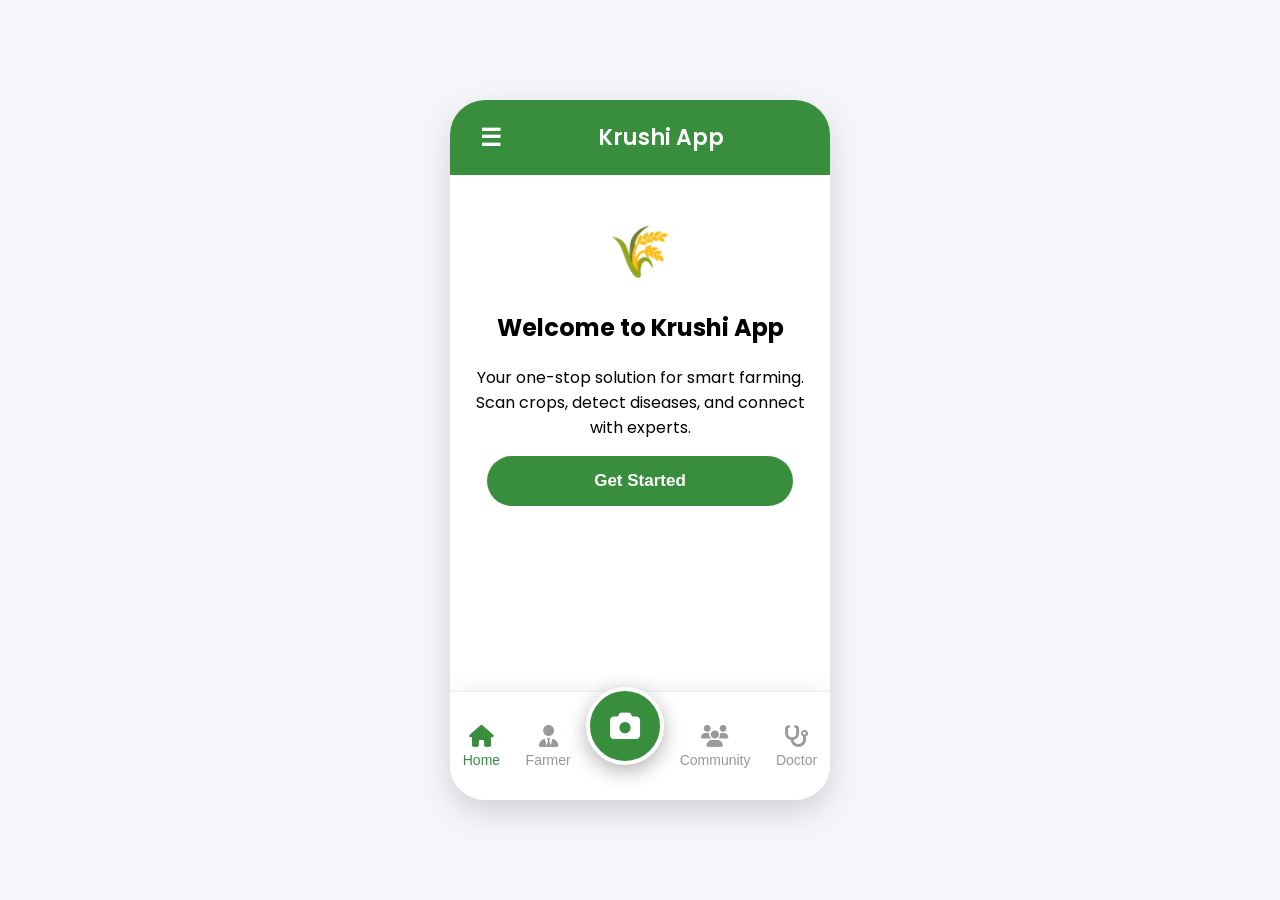
<file: index.html>
<!DOCTYPE html>
<html lang="en">
<head>
  <meta charset="UTF-8">
  <meta name="viewport" content="width=device-width, initial-scale=1.0">
  <title>Krushi App</title>
  <link rel="preconnect" href="https://fonts.googleapis.com">
  <link rel="preconnect" href="https://fonts.gstatic.com" crossorigin>
    <link rel="stylesheet" href="style.css">
  <link href="https://fonts.googleapis.com/css2?family=Poppins:wght@400;500;600;700&display=swap" rel="stylesheet">
  <link rel="stylesheet" href="https://cdnjs.cloudflare.com/ajax/libs/font-awesome/6.4.0/css/all.min.css">

</head>
<body>

  <div class="phone">
    <div id="sidebar" class="sidebar">
        <a href="javascript:void(0)" class="closebtn" onclick="closeNav()">&times;</a>
        <div class="sidebar-header">
            <i class="fa-solid fa-seedling" style="font-size: 30px;"></i>
            <h3>Krushi App</h3>
        </div>
        <a href="#" onclick="showHome()"><i class="fa-solid fa-house"></i> Home</a>
        <a href="#" onclick="showLogin()"><i class="fa-solid fa-right-to-bracket"></i> Login</a>
        <a href="#" onclick="showFarmer()"><i class="fa-solid fa-user-tie"></i> Farmer Dashboard</a>
        <a href="#" onclick="showDoctor()"><i class="fa-solid fa-stethoscope"></i> Doctor Dashboard</a>
        <a href="#" onclick="showCommunity()"><i class="fa-solid fa-users"></i> Community</a>
        <a href="#" onclick="showCropGuides()"><i class="fa-solid fa-book-open"></i> Crop Guides</a>
        <a href="#" onclick="showMarketplace()"><i class="fa-solid fa-store"></i> Marketplace</a>
    </div>

    <header id="title">
        <span class="menu-icon" onclick="openNav()">&#9776;</span>
        <div class="app-title">Krushi App</div>
    </header>
    <div class="content" id="screen">

      <div id="overview">
        <div class="logo">🌾</div>
        <h2>Welcome to Krushi App</h2>
        <p>Your one-stop solution for smart farming. Scan crops, detect diseases, and connect with experts.</p>
        <button class="btn" onclick="showHome()">Get Started</button>
      </div>

      <div id="home" style="display:none;">
        <div class="proximity-banner">
            <div>
                Farmers Online<br>
                <span>2</span>
            </div>
            <div>
                Doctors Online<br>
                <span>2</span>
            </div>
            <div>
                Range<br>
                <span>5 km</span>
            </div>
        </div>
        <input type="text" placeholder="🔍 Search for crops or solutions..." class="search-bar">
        
        <div class="options">
          <div class="option-box" onclick="showCropGuides()">
            <i class="fa-solid fa-book-open"></i>
            <span>Crop Guides</span>
          </div>
          <div class="option-box" onclick="showMarketplace()">
            <i class="fa-solid fa-store"></i>
            <span>Marketplace</span>
          </div>
          <div class="option-box" onclick="showCommunity()">
            <i class="fa-solid fa-users"></i>
            <span>Community</span>
          </div>
          <div class="option-box" onclick="showAgriNews()">
            <i class="fa-solid fa-newspaper"></i>
            <span>Agri-News</span>
          </div>
        </div>
        <button class="btn" onclick="showSimpleMode()">Simple Mode (Voice)</button>
      </div>
      
      <div id="simpleMode" style="display:none;">
          <div class="section-title">Simple Mode Activated</div>
          <div class="speech-bubble">
              <i class="fa-solid fa-volume-high"></i>
              <p>Welcome, I am your guide. What would you like to do?</p>
          </div>
          <div class="simple-mode-options">
              <button class="btn" onclick="showScanner(); speak('Okay. Please hold the phone steady to scan your crop.');">Scan Crop</button>
              <button class="btn" onclick="speak('Searching for nearby doctors.');">Talk to Doctor</button>
              <button class="btn" onclick="speak('Today\'s weather is sunny with a temperature of 28 degrees Celsius.');">Check Weather</button>
              <button class="btn" onclick="showHome(); speak('Simple mode is now off.');">Exit Simple Mode</button>
          </div>
      </div>

      <div id="login" style="display:none;">
        <div class="section-title">Login As</div>
        <button class="btn" onclick="showFarmer()"><i class="fa-solid fa-user-tie btn-icon"></i>Farmer</button>
        <button class="btn btn-secondary" onclick="showDoctor()"><i class="fa-solid fa-stethoscope btn-icon"></i>Agri Doctor</button>
        <button class="btn" onclick="showHome()"><i class="fa-solid fa-arrow-left btn-icon"></i>Back to Home</button>
      </div>

      <div id="farmer" style="display:none;">
        <div class="section-title">Farmer Dashboard</div>
        <div class="proximity-banner">
            <div>
                My nearby Experts:<br>
                <span>2 Doctors within 5 km</span>
            </div>
        </div>
        <div class="card">
          <h4>Latest Scan:</h4>
          <p><strong>Detected:</strong> Leaf Spot on Wheat</p>
          <p><strong>Suggestion:</strong> Apply a copper-based fungicide. Consult nearby doctor for dosage.</p>
        </div>
        <button class="btn"><i class="fa-solid fa-headset btn-icon"></i>Contact Expert</button>
        <button class="btn btn-secondary" onclick="showHome()"><i class="fa-solid fa-arrow-left btn-icon"></i>Back</button>
      </div>

      <div id="doctor" style="display:none;">
        <div class="section-title">Doctor Dashboard</div>
        <div class="proximity-banner">
            <div>
                Farmers Online:<br>
                <span>2 within 5 km</span>
            </div>
        </div>
        <div class="card">
          <h4>New Consultation Request:</h4>
          <p><strong>Farmer:</strong> Ramesh, Vill. Bori (3 km)</p>
          <p><strong>Problem:</strong> Cotton pest infestation.</p>
          <button class="btn">Accept</button>
        </div>
        <button class="btn" onclick="showHome()"><i class="fa-solid fa-arrow-left btn-icon"></i>Back</button>
      </div>

      <div id="community" style="display:none;">
        <div class="section-title">Farmer Community</div>
        <div class="card">
          <h4>🌾 Ramesh:</h4>
          <p>My tomato leaves are turning yellow. Any tips?</p>
          <small>2 replies</small>
        </div>
        <div class="card">
          <h4>👩‍🌾 Sita:</h4>
          <p>Neem spray worked for me! You can try mixing 10ml in 1 liter of water.</p>
          <small>5 likes</small>
        </div>
        <button class="btn"><i class="fa-solid fa-plus btn-icon"></i>Post New Question</button>
        <button class="btn btn-secondary" onclick="showHome()"><i class="fa-solid fa-arrow-left btn-icon"></i>Back</button>
      </div>

      <div id="scanResult" style="display:none;">
        <div class="section-title">Scan Results</div>
        <div class="card">
            <div class="scan-result-section">
                <h4><i class="fa-solid fa-seedling"></i> Identified Disease</h4>
                <p><strong>Tomato Leaf Curl Virus (ToLCV)</strong></p>
                <p>This is a major viral disease affecting tomato plants, transmitted by whiteflies.</p>
            </div>
            <div class="scan-result-section">
                <h4><i class="fa-solid fa-spray-can"></i> Recommended Pesticides</h4>
                <ul>
                    <li>Neem Oil-based sprays</li>
                    <li>Acetamiprid-based insecticides</li>
                    <li>Spiromesifen for whitefly control</li>
                </ul>
                <a href="#" class="btn btn-secondary" style="width:100%;" onclick="showMarketplace()">Buy Now from Marketplace</a>
            </div>
            <div class="scan-result-section">
                <h4><i class="fa-solid fa-shield-halved"></i> How to Prevent It</h4>
                <ul>
                    <li>Use virus-free seeds and seedlings.</li>
                    <li>Control the whitefly population using neem oil or insecticidal soap.</li>
                    <li>Remove and destroy infected plants immediately to prevent spread.</li>
                </ul>
            </div>
            <div class="scan-result-section">
                <h4><i class="fa-solid fa-bug-slash"></i> Why This Happens</h4>
                <p>The virus is spread by a tiny insect called the **whitefly**. When a whitefly feeds on an infected plant and then moves to a healthy one, it transfers the virus. High temperatures and dry weather can increase whitefly activity.</p>
            </div>
            <div class="scan-result-section">
                <h4><i class="fa-solid fa-user-doctor"></i> Connect with a Doctor</h4>
                <p>Get expert advice from a professional nearby.</p>
                <div class="card" style="padding:10px;">
                    <strong>Dr. Patil</strong> (Agri Specialist)<br>
                    Distance: <strong>1.5 km</strong><br>
                    <a href="tel:+919876543210" class="btn btn-secondary" style="width:100%; margin:10px 0 0;">Call Now</a>
                </div>
            </div>
        </div>
        <button class="btn btn-secondary" onclick="showHome()"><i class="fa-solid fa-arrow-left btn-icon"></i>Back to Home</button>
      </div>

      <div id="cropGuides" style="display:none;">
        <div class="section-title">🌾 Crop Guides</div>
        <input type="text" placeholder="Search guides..." class="search-bar">
        <div class="card">
            <h4>Tomato Cultivation</h4>
            <p>A comprehensive guide on soil, planting, and pest management for tomatoes.</p>
        </div>
        <div class="card">
            <h4>Wheat Harvesting</h4>
            <p>Learn the best practices and modern techniques for a high-yield wheat harvest.</p>
        </div>
        <button class="btn" onclick="showHome()"><i class="fa-solid fa-arrow-left btn-icon"></i>Back</button>
      </div>

      <div id="marketplace" style="display:none;">
        <div class="section-title">🛍️ Marketplace</div>
        <div class="card">
            <h4>Fertilizer: Bio-Grow Organic</h4>
            <p><strong>Price:</strong> ₹500/kg</p>
            <button class="btn">Buy Now</button>
        </div>
        <div class="card">
            <h4>Pest Spray: Neem Oil</h4>
            <p><strong>Price:</strong> ₹250/bottle</p>
            <button class="btn">Buy Now</button>
        </div>
        <button class="btn" onclick="showHome()"><i class="fa-solid fa-arrow-left btn-icon"></i>Back</button>
      </div>

      <div id="agriNews" style="display:none;">
        <div class="section-title">📰 Agri-News</div>
        <div class="card news-card">
            <h5>Govt. announces new subsidy for farmers.</h5>
            <p>The government today launched a new scheme...</p>
        </div>
        <div class="card news-card">
            <h5>Monsoon forecast: Heavy rains expected in South.</h5>
            <p>Farmers in the region are advised to prepare...</p>
        </div>
        <button class="btn" onclick="showHome()"><i class="fa-solid fa-arrow-left btn-icon"></i>Back</button>
      </div>
    </div>

    <div id="scanner" class="scanner-view" style="display:none;">
        <div class="scanner-camera-feed">
            <div class="scanner-window">
                <div class="scanner-line"></div>
            </div>
        </div>
        <button class="shutter-btn" onclick="simulateScan()">
            <i class="fa-solid fa-camera" style="color:var(--primary-green);"></i>
        </button>
    </div>

    <div class="nav">
      <button onclick="showHome()" id="navHome" class="active">
          <i class="fa-solid fa-house"></i>Home
      </button>
      <button onclick="showFarmer()" id="navFarmer">
          <i class="fa-solid fa-user-tie"></i>Farmer
      </button>
      <div class="scanner-btn" onclick="showScanner()">
          <i class="fa fa-camera"></i>
      </div>
      <button onclick="showCommunity()" id="navCommunity">
          <i class="fa-solid fa-users"></i>Community
      </button>
      <button onclick="showDoctor()" id="navDoctor">
          <i class="fa-solid fa-stethoscope"></i>Doctor
      </button>
    </div>
  </div>

  <script src="App.js">  </script>

</body>

</html>
</file>
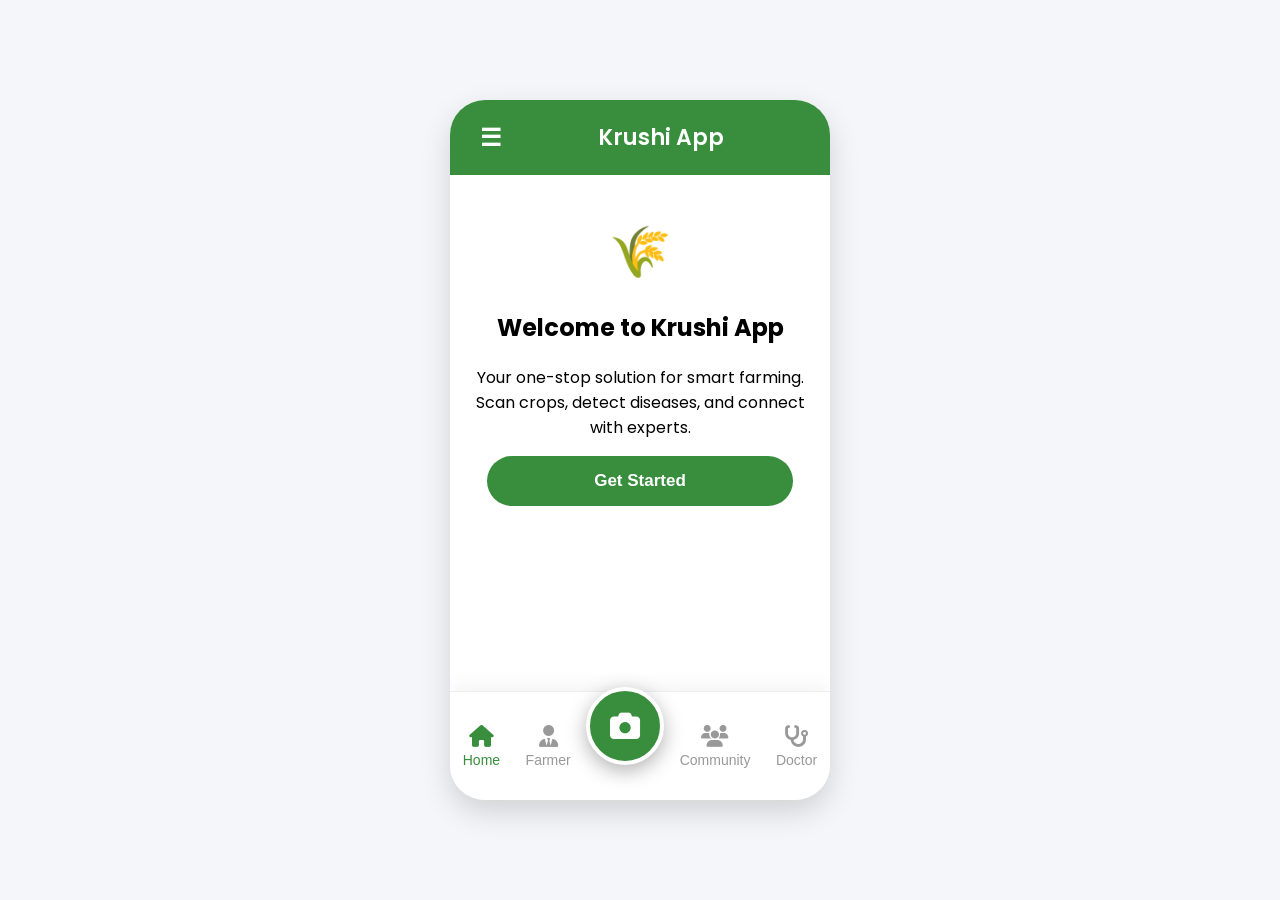
<file: index1.html>
<!DOCTYPE html>
<html lang="en">
<head>
  <meta charset="UTF-8">
  <meta name="viewport" content="width=device-width, initial-scale=1.0">
  <title>Krushi App</title>
  <link rel="preconnect" href="https://fonts.googleapis.com">
  <link rel="preconnect" href="https://fonts.gstatic.com" crossorigin>
  <link href="https://fonts.googleapis.com/css2?family=Poppins:wght@400;500;600;700&display=swap" rel="stylesheet">
  <link rel="stylesheet" href="https://cdnjs.cloudflare.com/ajax/libs/font-awesome/6.4.0/css/all.min.css">
  <style>
    :root {
      --primary-green: #388E3C;
      --secondary-green: #8BC34A;
      --light-green: #E8F5E9;
      --text-dark: #333;
      --text-light: #fff;
      --bg-light: #f4f6f9;
      --card-bg: #fff;
    }
    body {
      font-family: 'Poppins', sans-serif;
      margin: 0;
      padding: 0;
      background: var(--bg-light);
      display: flex;
      justify-content: center;
      align-items: center;
      min-height: 100vh;
    }
    .phone {
      width: 380px;
      height: 700px;
      background: var(--card-bg);
      border-radius: 35px;
      box-shadow: 0 12px 30px rgba(0,0,0,0.15);
      overflow: hidden;
      display: flex;
      flex-direction: column;
      position: relative;
    }
    header {
      background: var(--primary-green);
      color: var(--text-light);
      text-align: center;
      padding: 20px;
      font-size: 22px;
      font-weight: 600;
      display: flex;
      align-items: center;
      justify-content: space-between;
      gap: 10px;
      transition: background 0.3s ease-in-out;
    }
    header .menu-icon {
        font-size: 24px;
        cursor: pointer;
        padding-left: 10px;
    }
    header .app-title {
        flex-grow: 1;
        text-align: center;
    }
    .content {
      flex: 1;
      padding: 20px;
      text-align: center;
      overflow-y: auto;
      -webkit-overflow-scrolling: touch;
    }
    .logo {
      font-size: 50px;
      margin: 20px 0;
      color: var(--primary-green);
    }
    .btn {
      display: block;
      width: 90%;
      margin: 15px auto;
      padding: 15px;
      background: var(--primary-green);
      color: var(--text-light);
      font-size: 17px;
      font-weight: 600;
      border: none;
      border-radius: 30px;
      cursor: pointer;
      transition: background 0.3s, transform 0.2s;
    }
    .btn:hover {
      background: #2E7D32;
      transform: translateY(-2px);
    }
    .btn-secondary {
      background: var(--secondary-green);
    }
    .btn-secondary:hover {
      background: #7CB342;
    }
    .btn-icon {
      font-size: 20px;
      margin-right: 10px;
    }
    .options {
      display: grid;
      grid-template-columns: 1fr 1fr;
      gap: 20px;
      margin-top: 25px;
    }
    .option-box {
      background: var(--light-green);
      padding: 25px 15px;
      border-radius: 20px;
      font-weight: 600;
      cursor: pointer;
      box-shadow: 0 4px 10px rgba(0,0,0,0.05);
      transition: transform 0.2s, box-shadow 0.2s;
      color: var(--text-dark);
    }
    .option-box:hover {
      transform: translateY(-5px);
      box-shadow: 0 6px 15px rgba(0,0,0,0.1);
    }
    .option-box i {
      font-size: 36px;
      color: var(--primary-green);
      margin-bottom: 10px;
    }
    .card {
      background: var(--card-bg);
      padding: 20px;
      border-radius: 15px;
      margin: 15px 0;
      text-align: left;
      box-shadow: 0 4px 15px rgba(0,0,0,0.08);
      color: var(--text-dark);
    }
    .card h4 {
        margin-top: 0;
        margin-bottom: 8px;
        color: var(--primary-green);
    }
    .nav {
      display: flex;
      justify-content: space-around;
      align-items: center;
      padding: 15px 0;
      border-top: 1px solid #eee;
      background: var(--card-bg);
      box-shadow: 0 -5px 20px rgba(0,0,0,0.05);
      position: relative;
      z-index: 5;
    }
    .nav button {
      background: none;
      border: none;
      font-size: 20px;
      cursor: pointer;
      color: #999;
      transition: color 0.3s;
      padding: 10px;
      display: flex;
      flex-direction: column;
      align-items: center;
      gap: 5px;
      font-size: 14px;
      font-weight: 500;
    }
    .nav button i {
        font-size: 22px;
    }
    .nav button:hover, .nav button.active {
      color: var(--primary-green);
    }
    .scanner-btn {
        background: var(--primary-green);
        width: 70px;
        height: 70px;
        border-radius: 50%;
        color: white;
        font-size: 30px;
        display: flex;
        align-items: center;
        justify-content: center;
        cursor: pointer;
        box-shadow: 0 6px 20px rgba(0,0,0,0.3);
        border: 4px solid white;
        animation: pulse 2s infinite;
        z-index: 10;
        transform: translateY(-20px);
    }
    @keyframes pulse {
      0% { box-shadow: 0 0 0 0 rgba(56, 142, 60, 0.5); }
      70% { box-shadow: 0 0 0 20px rgba(56, 142, 60, 0); }
      100% { box-shadow: 0 0 0 0 rgba(56, 142, 60, 0); }
    }
    .section-title {
        font-size: 24px;
        font-weight: 600;
        color: var(--primary-green);
        margin-bottom: 20px;
    }
    .search-bar {
      width: 100%;
      padding: 12px 20px;
      border-radius: 30px;
      border: 1px solid #ddd;
      font-size: 16px;
      margin-bottom: 20px;
      background-color: #f9f9f9;
      box-shadow: inset 0 1px 3px rgba(0,0,0,0.05);
    }
    .simple-mode-toggle {
        display: block;
        width: 100%;
        margin-bottom: 20px;
        padding: 10px;
        font-size: 14px;
        font-weight: 500;
        color: #666;
        text-align: center;
    }
    .speech-bubble {
        background: var(--light-green);
        color: var(--primary-green);
        padding: 15px;
        border-radius: 20px;
        position: relative;
        margin-top: 20px;
        text-align: center;
        animation: fadeIn 0.5s;
        font-weight: 500;
    }
    .speech-bubble::before {
        content: '';
        position: absolute;
        top: -10px;
        left: 50%;
        transform: translateX(-50%);
        border-left: 10px solid transparent;
        border-right: 10px solid transparent;
        border-bottom: 10px solid var(--light-green);
    }
    .proximity-banner {
        background: #DCEDC8;
        padding: 15px;
        border-radius: 15px;
        margin-bottom: 20px;
        color: #33691E;
        font-weight: 600;
        font-size: 14px;
        display: flex;
        justify-content: space-around;
        align-items: center;
        box-shadow: 0 4px 8px rgba(0,0,0,0.05);
    }
    .proximity-banner span {
        display: block;
        font-size: 18px;
        font-weight: 700;
        margin-top: 5px;
    }
    @keyframes fadeIn {
        from { opacity: 0; }
        to { opacity: 1; }
    }
    
    /* Sidebar styles */
    .sidebar {
        height: 100%;
        width: 0;
        position: absolute;
        z-index: 20;
        top: 0;
        left: 0;
        background-color: var(--card-bg);
        overflow-x: hidden;
        transition: 0.5s;
        padding-top: 60px;
        box-shadow: 5px 0 25px rgba(0,0,0,0.1);
    }
    .sidebar a {
        padding: 15px 25px;
        text-decoration: none;
        font-size: 18px;
        color: var(--text-dark);
        display: block;
        transition: 0.3s;
        font-weight: 600;
    }
    .sidebar a:hover {
        background-color: var(--light-green);
        color: var(--primary-green);
    }
    .sidebar .closebtn {
        position: absolute;
        top: 15px;
        right: 25px;
        font-size: 36px;
        margin-left: 50px;
    }
    .sidebar-header {
        padding: 20px;
        text-align: center;
        border-bottom: 1px solid #eee;
        margin-bottom: 20px;
    }
    .sidebar-header h3 {
        margin: 0;
        color: var(--primary-green);
    }

    /* Scanner View styles */
    .scanner-view {
        position: absolute;
        top: 0;
        left: 0;
        width: 100%;
        height: 100%;
        background-color: #000;
        display: flex;
        flex-direction: column;
        justify-content: center;
        align-items: center;
        z-index: 10;
        color: white;
        text-align: center;
    }
    .scanner-camera-feed {
        width: 100%;
        height: 100%;
        background-color: #222; /* Placeholder for camera feed */
        position: relative;
    }
    .scanner-window {
        position: absolute;
        top: 50%;
        left: 50%;
        transform: translate(-50%, -50%);
        width: 80%;
        height: 400px;
        border: 3px solid var(--secondary-green);
        border-radius: 15px;
        box-shadow: 0 0 20px rgba(139, 195, 74, 0.5);
        overflow: hidden;
    }
    .scanner-line {
        width: 100%;
        height: 5px;
        background: linear-gradient(to right, transparent, var(--secondary-green), transparent);
        animation: scan-line 2s linear infinite;
        position: absolute;
        top: 0;
    }
    .shutter-btn {
        position: absolute;
        bottom: 50px;
        left: 50%;
        transform: translateX(-50%);
        background: white;
        width: 70px;
        height: 70px;
        border-radius: 50%;
        display: flex;
        align-items: center;
        justify-content: center;
        cursor: pointer;
        border: 5px solid var(--primary-green);
        box-shadow: 0 0 10px rgba(0,0,0,0.3);
    }
    @keyframes scan-line {
        0% { top: 0; }
        100% { top: 100%; }
    }
    
    /* Scan Result styles */
    .scan-result-section {
        margin-bottom: 25px;
        text-align: left;
    }
    .scan-result-section h4 {
        color: var(--primary-green);
        font-size: 18px;
        margin-bottom: 10px;
        border-bottom: 2px solid var(--light-green);
        padding-bottom: 5px;
    }
    
    /* Simple Mode button grid */
    .simple-mode-options {
        display: grid;
        grid-template-columns: 1fr;
        gap: 15px;
        margin-top: 20px;
    }
    .simple-mode-options .btn {
        margin: 0 auto;
        width: 100%;
    }
  </style>
</head>
<body>

  <div class="phone">
    <div id="sidebar" class="sidebar">
        <a href="javascript:void(0)" class="closebtn" onclick="closeNav()">&times;</a>
        <div class="sidebar-header">
            <i class="fa-solid fa-seedling" style="font-size: 30px;"></i>
            <h3>Krushi App</h3>
        </div>
        <a href="#" onclick="showHome()"><i class="fa-solid fa-house"></i> Home</a>
        <a href="#" onclick="showLogin()"><i class="fa-solid fa-right-to-bracket"></i> Login</a>
        <a href="#" onclick="showFarmer()"><i class="fa-solid fa-user-tie"></i> Farmer Dashboard</a>
        <a href="#" onclick="showDoctor()"><i class="fa-solid fa-stethoscope"></i> Doctor Dashboard</a>
        <a href="#" onclick="showCommunity()"><i class="fa-solid fa-users"></i> Community</a>
        <a href="#" onclick="showCropGuides()"><i class="fa-solid fa-book-open"></i> Crop Guides</a>
        <a href="#" onclick="showMarketplace()"><i class="fa-solid fa-store"></i> Marketplace</a>
    </div>

    <header id="title">
        <span class="menu-icon" onclick="openNav()">&#9776;</span>
        <div class="app-title">Krushi App</div>
    </header>
    <div class="content" id="screen">

      <div id="overview">
        <div class="logo">🌾</div>
        <h2>Welcome to Krushi App</h2>
        <p>Your one-stop solution for smart farming. Scan crops, detect diseases, and connect with experts.</p>
        <button class="btn" onclick="showHome()">Get Started</button>
      </div>

      <div id="home" style="display:none;">
        <div class="proximity-banner">
            <div>
                Farmers Online<br>
                <span>2</span>
            </div>
            <div>
                Doctors Online<br>
                <span>2</span>
            </div>
            <div>
                Range<br>
                <span>5 km</span>
            </div>
        </div>
        <input type="text" placeholder="🔍 Search for crops or solutions..." class="search-bar">
        
        <div class="options">
          <div class="option-box" onclick="showCropGuides()">
            <i class="fa-solid fa-book-open"></i>
            <span>Crop Guides</span>
          </div>
          <div class="option-box" onclick="showMarketplace()">
            <i class="fa-solid fa-store"></i>
            <span>Marketplace</span>
          </div>
          <div class="option-box" onclick="showCommunity()">
            <i class="fa-solid fa-users"></i>
            <span>Community</span>
          </div>
          <div class="option-box" onclick="showAgriNews()">
            <i class="fa-solid fa-newspaper"></i>
            <span>Agri-News</span>
          </div>
        </div>
        <button class="btn" onclick="showSimpleMode()">Simple Mode (Voice)</button>
      </div>
      
      <div id="simpleMode" style="display:none;">
          <div class="section-title">Simple Mode Activated</div>
          <div class="speech-bubble">
              <i class="fa-solid fa-volume-high"></i>
              <p>Welcome, I am your guide. What would you like to do?</p>
          </div>
          <div class="simple-mode-options">
              <button class="btn" onclick="showScanner(); speak('Okay. Please hold the phone steady to scan your crop.');">Scan Crop</button>
              <button class="btn" onclick="speak('Searching for nearby doctors.');">Talk to Doctor</button>
              <button class="btn" onclick="speak('Today\'s weather is sunny with a temperature of 28 degrees Celsius.');">Check Weather</button>
              <button class="btn" onclick="showHome(); speak('Simple mode is now off.');">Exit Simple Mode</button>
          </div>
      </div>

      <div id="login" style="display:none;">
        <div class="section-title">Login As</div>
        <button class="btn" onclick="showFarmer()"><i class="fa-solid fa-user-tie btn-icon"></i>Farmer</button>
        <button class="btn btn-secondary" onclick="showDoctor()"><i class="fa-solid fa-stethoscope btn-icon"></i>Agri Doctor</button>
        <button class="btn" onclick="showHome()"><i class="fa-solid fa-arrow-left btn-icon"></i>Back to Home</button>
      </div>

      <div id="farmer" style="display:none;">
        <div class="section-title">Farmer Dashboard</div>
        <div class="proximity-banner">
            <div>
                My nearby Experts:<br>
                <span>2 Doctors within 5 km</span>
            </div>
        </div>
        <div class="card">
          <h4>Latest Scan:</h4>
          <p><strong>Detected:</strong> Leaf Spot on Wheat</p>
          <p><strong>Suggestion:</strong> Apply a copper-based fungicide. Consult nearby doctor for dosage.</p>
        </div>
        <button class="btn"><i class="fa-solid fa-headset btn-icon"></i>Contact Expert</button>
        <button class="btn btn-secondary" onclick="showHome()"><i class="fa-solid fa-arrow-left btn-icon"></i>Back</button>
      </div>

      <div id="doctor" style="display:none;">
        <div class="section-title">Doctor Dashboard</div>
        <div class="proximity-banner">
            <div>
                Farmers Online:<br>
                <span>2 within 5 km</span>
            </div>
        </div>
        <div class="card">
          <h4>New Consultation Request:</h4>
          <p><strong>Farmer:</strong> Ramesh, Vill. Bori (3 km)</p>
          <p><strong>Problem:</strong> Cotton pest infestation.</p>
          <button class="btn">Accept</button>
        </div>
        <button class="btn" onclick="showHome()"><i class="fa-solid fa-arrow-left btn-icon"></i>Back</button>
      </div>

      <div id="community" style="display:none;">
        <div class="section-title">Farmer Community</div>
        <div class="card">
          <h4>🌾 Ramesh:</h4>
          <p>My tomato leaves are turning yellow. Any tips?</p>
          <small>2 replies</small>
        </div>
        <div class="card">
          <h4>👩‍🌾 Sita:</h4>
          <p>Neem spray worked for me! You can try mixing 10ml in 1 liter of water.</p>
          <small>5 likes</small>
        </div>
        <button class="btn"><i class="fa-solid fa-plus btn-icon"></i>Post New Question</button>
        <button class="btn btn-secondary" onclick="showHome()"><i class="fa-solid fa-arrow-left btn-icon"></i>Back</button>
      </div>

      <div id="scanResult" style="display:none;">
        <div class="section-title">Scan Results</div>
        <div class="card">
            <div class="scan-result-section">
                <h4><i class="fa-solid fa-seedling"></i> Identified Disease</h4>
                <p><strong>Tomato Leaf Curl Virus (ToLCV)</strong></p>
                <p>This is a major viral disease affecting tomato plants, transmitted by whiteflies.</p>
            </div>
            <div class="scan-result-section">
                <h4><i class="fa-solid fa-spray-can"></i> Recommended Pesticides</h4>
                <ul>
                    <li>Neem Oil-based sprays</li>
                    <li>Acetamiprid-based insecticides</li>
                    <li>Spiromesifen for whitefly control</li>
                </ul>
                <a href="#" class="btn btn-secondary" style="width:100%;" onclick="showMarketplace()">Buy Now from Marketplace</a>
            </div>
            <div class="scan-result-section">
                <h4><i class="fa-solid fa-shield-halved"></i> How to Prevent It</h4>
                <ul>
                    <li>Use virus-free seeds and seedlings.</li>
                    <li>Control the whitefly population using neem oil or insecticidal soap.</li>
                    <li>Remove and destroy infected plants immediately to prevent spread.</li>
                </ul>
            </div>
            <div class="scan-result-section">
                <h4><i class="fa-solid fa-bug-slash"></i> Why This Happens</h4>
                <p>The virus is spread by a tiny insect called the **whitefly**. When a whitefly feeds on an infected plant and then moves to a healthy one, it transfers the virus. High temperatures and dry weather can increase whitefly activity.</p>
            </div>
            <div class="scan-result-section">
                <h4><i class="fa-solid fa-user-doctor"></i> Connect with a Doctor</h4>
                <p>Get expert advice from a professional nearby.</p>
                <div class="card" style="padding:10px;">
                    <strong>Dr. Patil</strong> (Agri Specialist)<br>
                    Distance: <strong>1.5 km</strong><br>
                    <a href="tel:+919876543210" class="btn btn-secondary" style="width:100%; margin:10px 0 0;">Call Now</a>
                </div>
            </div>
        </div>
        <button class="btn btn-secondary" onclick="showHome()"><i class="fa-solid fa-arrow-left btn-icon"></i>Back to Home</button>
      </div>

      <div id="cropGuides" style="display:none;">
        <div class="section-title">🌾 Crop Guides</div>
        <input type="text" placeholder="Search guides..." class="search-bar">
        <div class="card">
            <h4>Tomato Cultivation</h4>
            <p>A comprehensive guide on soil, planting, and pest management for tomatoes.</p>
        </div>
        <div class="card">
            <h4>Wheat Harvesting</h4>
            <p>Learn the best practices and modern techniques for a high-yield wheat harvest.</p>
        </div>
        <button class="btn" onclick="showHome()"><i class="fa-solid fa-arrow-left btn-icon"></i>Back</button>
      </div>

      <div id="marketplace" style="display:none;">
        <div class="section-title">🛍️ Marketplace</div>
        <div class="card">
            <h4>Fertilizer: Bio-Grow Organic</h4>
            <p><strong>Price:</strong> ₹500/kg</p>
            <button class="btn">Buy Now</button>
        </div>
        <div class="card">
            <h4>Pest Spray: Neem Oil</h4>
            <p><strong>Price:</strong> ₹250/bottle</p>
            <button class="btn">Buy Now</button>
        </div>
        <button class="btn" onclick="showHome()"><i class="fa-solid fa-arrow-left btn-icon"></i>Back</button>
      </div>

      <div id="agriNews" style="display:none;">
        <div class="section-title">📰 Agri-News</div>
        <div class="card news-card">
            <h5>Govt. announces new subsidy for farmers.</h5>
            <p>The government today launched a new scheme...</p>
        </div>
        <div class="card news-card">
            <h5>Monsoon forecast: Heavy rains expected in South.</h5>
            <p>Farmers in the region are advised to prepare...</p>
        </div>
        <button class="btn" onclick="showHome()"><i class="fa-solid fa-arrow-left btn-icon"></i>Back</button>
      </div>
    </div>

    <div id="scanner" class="scanner-view" style="display:none;">
        <div class="scanner-camera-feed">
            <div class="scanner-window">
                <div class="scanner-line"></div>
            </div>
        </div>
        <button class="shutter-btn" onclick="simulateScan()">
            <i class="fa-solid fa-camera" style="color:var(--primary-green);"></i>
        </button>
    </div>

    <div class="nav">
      <button onclick="showHome()" id="navHome" class="active">
          <i class="fa-solid fa-house"></i>Home
      </button>
      <button onclick="showFarmer()" id="navFarmer">
          <i class="fa-solid fa-user-tie"></i>Farmer
      </button>
      <div class="scanner-btn" onclick="showScanner()">
          <i class="fa fa-camera"></i>
      </div>
      <button onclick="showCommunity()" id="navCommunity">
          <i class="fa-solid fa-users"></i>Community
      </button>
      <button onclick="showDoctor()" id="navDoctor">
          <i class="fa-solid fa-stethoscope"></i>Doctor
      </button>
    </div>
  </div>

  <script>
    let simpleMode = false;
    const synth = window.speechSynthesis;

    function hideAll() {
      document.querySelectorAll("#screen > div").forEach(div => div.style.display = "none");
    }
    
    function speak(text) {
        if (!synth) return;
        const utterance = new SpeechSynthesisUtterance(text);
        utterance.lang = 'en-IN';
        synth.speak(utterance);
    }
    
    function showScreen(id, titleText) {
        hideAll();
        document.getElementById(id).style.display = "block";
        document.querySelector('.app-title').innerText = titleText;
    }
    
    function openNav() {
        document.getElementById("sidebar").style.width = "250px";
    }

    function closeNav() {
        document.getElementById("sidebar").style.width = "0";
    }

    function showHome() { 
        showScreen('home', 'Krushi App'); 
        document.getElementById('scanner').style.display = 'none';
        closeNav();
    }
    function showLogin() { showScreen('login', 'Login'); closeNav(); }
    function showFarmer() { showScreen('farmer', 'Farmer Dashboard'); closeNav(); }
    function showDoctor() { showScreen('doctor', 'Doctor Dashboard'); closeNav(); }
    function showCommunity() { showScreen('community', 'Community'); closeNav(); }
    function showCropGuides() { showScreen('cropGuides', 'Crop Guides'); closeNav(); }
    function showMarketplace() { showScreen('marketplace', 'Marketplace'); closeNav(); }
    function showAgriNews() { showScreen('agriNews', 'Agri-News'); closeNav(); }

    function showSimpleMode() { 
        simpleMode = true;
        showScreen('simpleMode', 'Simple Mode');
        closeNav();
        speak("Welcome, I am your guide. What would you like to do?");
    }
    
    function showScanner() {
        hideAll();
        document.getElementById('scanner').style.display = 'flex';
        document.querySelector('.app-title').innerText = 'Crop Scanner';
        closeNav();
    }

    function simulateScan() {
        // Simulate scanning process
        const shutterBtn = document.querySelector('.shutter-btn');
        shutterBtn.innerHTML = '<i class="fa-solid fa-spinner fa-spin" style="color:var(--primary-green);"></i>';
        
        if (simpleMode) {
            speak("Scanning complete. Analyzing the image. This might take a few seconds.");
        }

        setTimeout(() => {
            // Hide the scanner and show the results
            document.getElementById('scanner').style.display = 'none';
            showScreen('scanResult', 'Scan Results');
            if (simpleMode) {
                speak("Scan results are ready. We have identified a disease. Would you like to know more about it, or connect with a doctor?");
            }
        }, 3000); // 3-second delay
    }

    // Initial load
    document.addEventListener('DOMContentLoaded', () => {
        showScreen('overview', 'Krushi App');
    });

  </script>

</body>
</html>
</file>
<file: style.css>
:root {
      --primary-green: #388E3C;
      --secondary-green: #8BC34A;
      --light-green: #E8F5E9;
      --text-dark: #333;
      --text-light: #fff;
      --bg-light: #f4f6f9;
      --card-bg: #fff;
    }
    body {
      font-family: 'Poppins', sans-serif;
      margin: 0;
      padding: 0;
      background: var(--bg-light);
      display: flex;
      justify-content: center;
      align-items: center;
      min-height: 100vh;
    }
    .phone {
      width: 380px;
      height: 700px;
      background: var(--card-bg);
      border-radius: 35px;
      box-shadow: 0 12px 30px rgba(0,0,0,0.15);
      overflow: hidden;
      display: flex;
      flex-direction: column;
      position: relative;
    }
    header {
      background: var(--primary-green);
      color: var(--text-light);
      text-align: center;
      padding: 20px;
      font-size: 22px;
      font-weight: 600;
      display: flex;
      align-items: center;
      justify-content: space-between;
      gap: 10px;
      transition: background 0.3s ease-in-out;
    }
    header .menu-icon {
        font-size: 24px;
        cursor: pointer;
        padding-left: 10px;
    }
    header .app-title {
        flex-grow: 1;
        text-align: center;
    }
    .content {
      flex: 1;
      padding: 20px;
      text-align: center;
      overflow-y: auto;
      -webkit-overflow-scrolling: touch;
    }
    .logo {
      font-size: 50px;
      margin: 20px 0;
      color: var(--primary-green);
    }
    .btn {
      display: block;
      width: 90%;
      margin: 15px auto;
      padding: 15px;
      background: var(--primary-green);
      color: var(--text-light);
      font-size: 17px;
      font-weight: 600;
      border: none;
      border-radius: 30px;
      cursor: pointer;
      transition: background 0.3s, transform 0.2s;
    }
    .btn:hover {
      background: #2E7D32;
      transform: translateY(-2px);
    }
    .btn-secondary {
      background: var(--secondary-green);
    }
    .btn-secondary:hover {
      background: #7CB342;
    }
    .btn-icon {
      font-size: 20px;
      margin-right: 10px;
    }
    .options {
      display: grid;
      grid-template-columns: 1fr 1fr;
      gap: 20px;
      margin-top: 25px;
    }
    .option-box {
      background: var(--light-green);
      padding: 25px 15px;
      border-radius: 20px;
      font-weight: 600;
      cursor: pointer;
      box-shadow: 0 4px 10px rgba(0,0,0,0.05);
      transition: transform 0.2s, box-shadow 0.2s;
      color: var(--text-dark);
    }
    .option-box:hover {
      transform: translateY(-5px);
      box-shadow: 0 6px 15px rgba(0,0,0,0.1);
    }
    .option-box i {
      font-size: 36px;
      color: var(--primary-green);
      margin-bottom: 10px;
    }
    .card {
      background: var(--card-bg);
      padding: 20px;
      border-radius: 15px;
      margin: 15px 0;
      text-align: left;
      box-shadow: 0 4px 15px rgba(0,0,0,0.08);
      color: var(--text-dark);
    }
    .card h4 {
        margin-top: 0;
        margin-bottom: 8px;
        color: var(--primary-green);
    }
    .nav {
      display: flex;
      justify-content: space-around;
      align-items: center;
      padding: 15px 0;
      border-top: 1px solid #eee;
      background: var(--card-bg);
      box-shadow: 0 -5px 20px rgba(0,0,0,0.05);
      position: relative;
      z-index: 5;
    }
    .nav button {
      background: none;
      border: none;
      font-size: 20px;
      cursor: pointer;
      color: #999;
      transition: color 0.3s;
      padding: 10px;
      display: flex;
      flex-direction: column;
      align-items: center;
      gap: 5px;
      font-size: 14px;
      font-weight: 500;
    }
    .nav button i {
        font-size: 22px;
    }
    .nav button:hover, .nav button.active {
      color: var(--primary-green);
    }
    .scanner-btn {
        background: var(--primary-green);
        width: 70px;
        height: 70px;
        border-radius: 50%;
        color: white;
        font-size: 30px;
        display: flex;
        align-items: center;
        justify-content: center;
        cursor: pointer;
        box-shadow: 0 6px 20px rgba(0,0,0,0.3);
        border: 4px solid white;
        animation: pulse 2s infinite;
        z-index: 10;
        transform: translateY(-20px);
    }
    @keyframes pulse {
      0% { box-shadow: 0 0 0 0 rgba(56, 142, 60, 0.5); }
      70% { box-shadow: 0 0 0 20px rgba(56, 142, 60, 0); }
      100% { box-shadow: 0 0 0 0 rgba(56, 142, 60, 0); }
    }
    .section-title {
        font-size: 24px;
        font-weight: 600;
        color: var(--primary-green);
        margin-bottom: 20px;
    }
    .search-bar {
      width: 100%;
      padding: 12px 20px;
      border-radius: 30px;
      border: 1px solid #ddd;
      font-size: 16px;
      margin-bottom: 20px;
      background-color: #f9f9f9;
      box-shadow: inset 0 1px 3px rgba(0,0,0,0.05);
    }
    .simple-mode-toggle {
        display: block;
        width: 100%;
        margin-bottom: 20px;
        padding: 10px;
        font-size: 14px;
        font-weight: 500;
        color: #666;
        text-align: center;
    }
    .speech-bubble {
        background: var(--light-green);
        color: var(--primary-green);
        padding: 15px;
        border-radius: 20px;
        position: relative;
        margin-top: 20px;
        text-align: center;
        animation: fadeIn 0.5s;
        font-weight: 500;
    }
    .speech-bubble::before {
        content: '';
        position: absolute;
        top: -10px;
        left: 50%;
        transform: translateX(-50%);
        border-left: 10px solid transparent;
        border-right: 10px solid transparent;
        border-bottom: 10px solid var(--light-green);
    }
    .proximity-banner {
        background: #DCEDC8;
        padding: 15px;
        border-radius: 15px;
        margin-bottom: 20px;
        color: #33691E;
        font-weight: 600;
        font-size: 14px;
        display: flex;
        justify-content: space-around;
        align-items: center;
        box-shadow: 0 4px 8px rgba(0,0,0,0.05);
    }
    .proximity-banner span {
        display: block;
        font-size: 18px;
        font-weight: 700;
        margin-top: 5px;
    }
    @keyframes fadeIn {
        from { opacity: 0; }
        to { opacity: 1; }
    }
    
    
    .sidebar {
        height: 100%;
        width: 0;
        position: absolute;
        z-index: 20;
        top: 0;
        left: 0;
        background-color: var(--card-bg);
        overflow-x: hidden;
        transition: 0.5s;
        padding-top: 60px;
        box-shadow: 5px 0 25px rgba(0,0,0,0.1);
    }
    .sidebar a {
        padding: 15px 25px;
        text-decoration: none;
        font-size: 18px;
        color: var(--text-dark);
        display: block;
        transition: 0.3s;
        font-weight: 600;
    }
    .sidebar a:hover {
        background-color: var(--light-green);
        color: var(--primary-green);
    }
    .sidebar .closebtn {
        position: absolute;
        top: 15px;
        right: 25px;
        font-size: 36px;
        margin-left: 50px;
    }
    .sidebar-header {
        padding: 20px;
        text-align: center;
        border-bottom: 1px solid #eee;
        margin-bottom: 20px;
    }
    .sidebar-header h3 {
        margin: 0;
        color: var(--primary-green);
    }

   
    .scanner-view {
        position: absolute;
        top: 0;
        left: 0;
        width: 100%;
        height: 100%;
        background-color: #000;
        display: flex;
        flex-direction: column;
        justify-content: center;
        align-items: center;
        z-index: 10;
        color: white;
        text-align: center;
    }
    .scanner-camera-feed {
        width: 100%;
        height: 100%;
        background-color: #222; 
        position: relative;
    }
    .scanner-window {
        position: absolute;
        top: 50%;
        left: 50%;
        transform: translate(-50%, -50%);
        width: 80%;
        height: 400px;
        border: 3px solid var(--secondary-green);
        border-radius: 15px;
        box-shadow: 0 0 20px rgba(139, 195, 74, 0.5);
        overflow: hidden;
    }
    .scanner-line {
        width: 100%;
        height: 5px;
        background: linear-gradient(to right, transparent, var(--secondary-green), transparent);
        animation: scan-line 2s linear infinite;
        position: absolute;
        top: 0;
    }
    .shutter-btn {
        position: absolute;
        bottom: 50px;
        left: 50%;
        transform: translateX(-50%);
        background: white;
        width: 70px;
        height: 70px;
        border-radius: 50%;
        display: flex;
        align-items: center;
        justify-content: center;
        cursor: pointer;
        border: 5px solid var(--primary-green);
        box-shadow: 0 0 10px rgba(0,0,0,0.3);
    }
    @keyframes scan-line {
        0% { top: 0; }
        100% { top: 100%; }
    }
    

    .scan-result-section {
        margin-bottom: 25px;
        text-align: left;
    }
    .scan-result-section h4 {
        color: var(--primary-green);
        font-size: 18px;
        margin-bottom: 10px;
        border-bottom: 2px solid var(--light-green);
        padding-bottom: 5px;
    }
    

    .simple-mode-options {
        display: grid;
        grid-template-columns: 1fr;
        gap: 15px;
        margin-top: 20px;
    }
    .simple-mode-options .btn {
        margin: 0 auto;
        width: 100%;
    }
</file>
